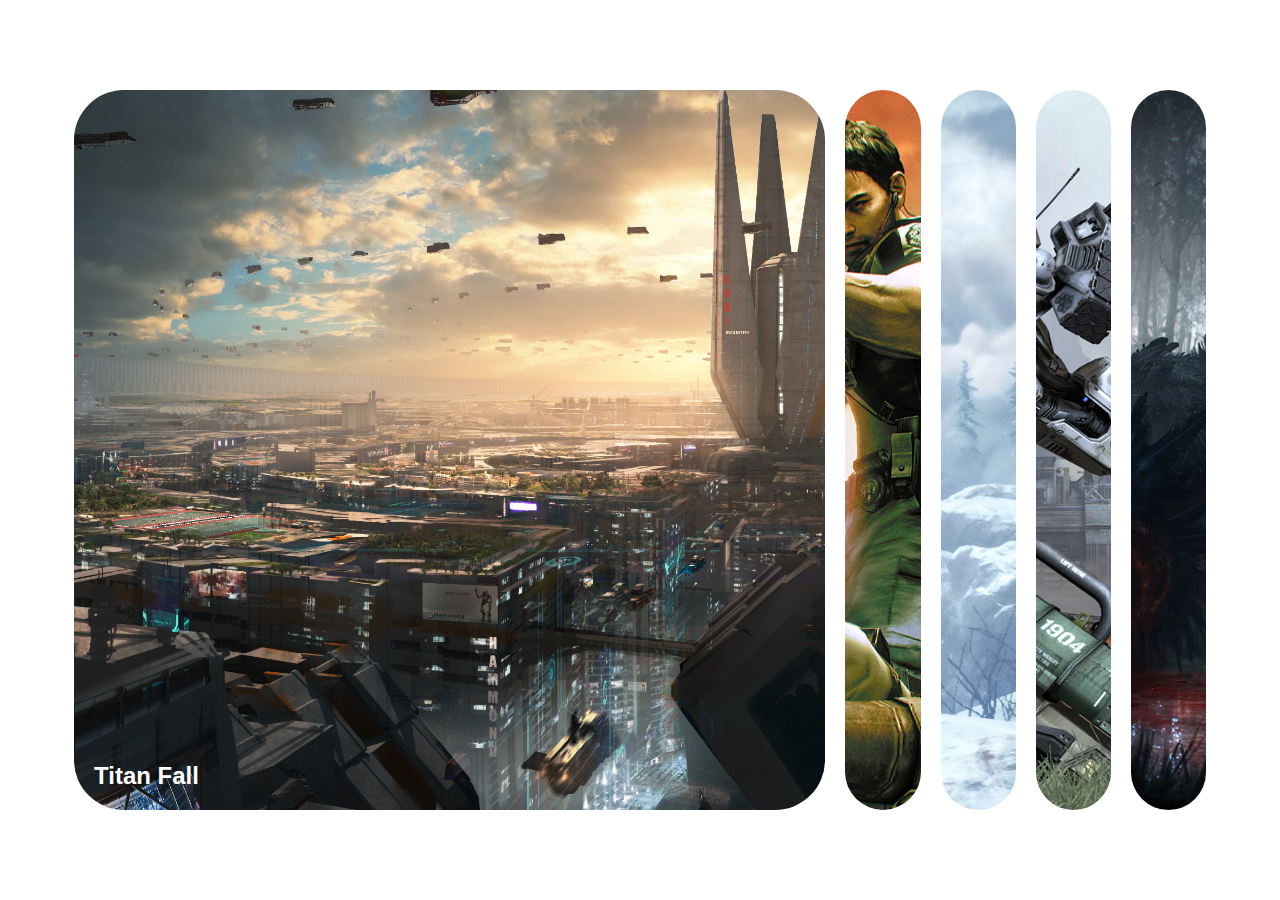
<file: Expanding Cards/index.html>
<!DOCTYPE html>
<html lang="en">
  <head>
    <meta charset="UTF-8" />
    <meta http-equiv="X-UA-Compatible" content="IE=edge" />
    <meta name="viewport" content="width=device-width, initial-scale=1.0" />
    <link
      rel="stylesheet"
      href="https://cdnjs.cloudflare.com/ajax/libs/font-awesome/6.1.1/css/all.min.css"
      integrity="sha512-KfkfwYDsLkIlwQp6LFnl8zNdLGxu9YAA1QvwINks4PhcElQSvqcyVLLD9aMhXd13uQjoXtEKNosOWaZqXgel0g=="
      crossorigin="anonymous"
      referrerpolicy="no-referrer"
    />
    <link rel="favicon" href="favi.ico" type="image/x-icon">
    <link rel="stylesheet" href="style.css" />
    <title>Expanding Cards</title>
  </head>
  <body>

    <div class="container">
      <div class="panel active" style="background-image: url(./img/1.jpg)">
        <h3>Titan Fall</h3>
      </div>

      <div class="panel" style="background-image: url(./img/2.jpg)">
        <h3>Resident Evil 5</h3>
      </div>

      <div class="panel" style="background-image: url(./img/3.jpg)">
        <h3>Tomb Raider</h3>
      </div>

      <div class="panel" style="background-image: url(./img/4.jpg)">
        <h3>Titan Fall</h3>
      </div>

      <div class="panel" style="background-image: url(./img/5.jpg)">
        <h3>Witcher</h3>
      </div>
    </div>

    <script src="script.js"></script>
  </body>
</html>
</file>
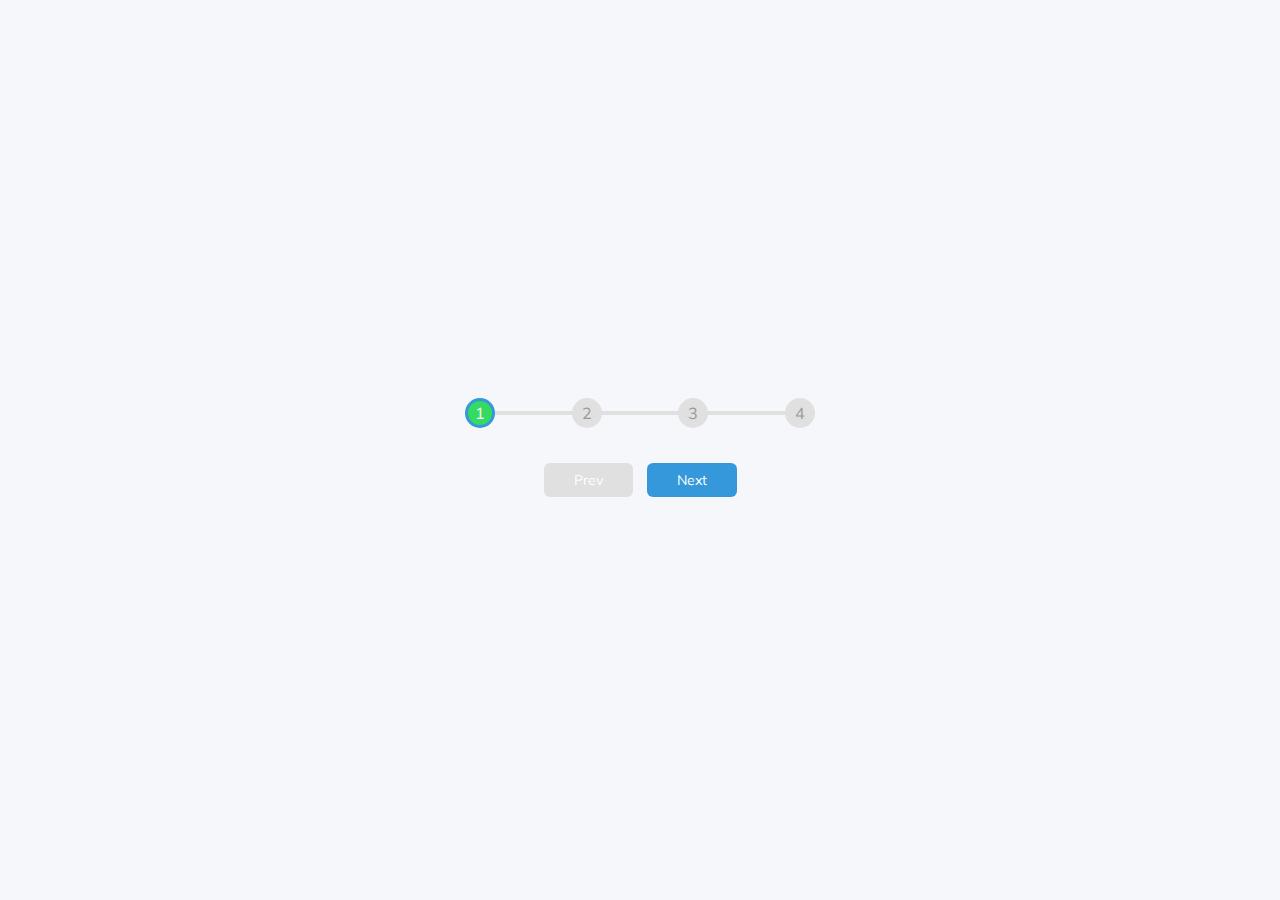
<file: Progress Steps/index.html>
<!DOCTYPE html>
<html lang="en">
<head>
    <meta charset="UTF-8">
    <meta http-equiv="X-UA-Compatible" content="IE=edge">
    <meta name="viewport" content="width=device-width, initial-scale=1.0">
    <link rel="stylesheet" href="https://cdnjs.cloudflare.com/ajax/libs/font-awesome/6.1.1/css/all.min.css" integrity="sha512-KfkfwYDsLkIlwQp6LFnl8zNdLGxu9YAA1QvwINks4PhcElQSvqcyVLLD9aMhXd13uQjoXtEKNosOWaZqXgel0g==" crossorigin="anonymous" referrerpolicy="no-referrer" />
    <link rel="stylesheet" href="style.css">
    <link rel="shortcut icon" href="https://img.icons8.com/fluency/48/undefined/internet.png" type="image/x-icon">
    <title>Progress Steps</title>
</head>
<body>
    <div class="container">
        <div class="progress-container">
            <div class="progress" id="progress"></div>
            <div class="circle active">1</div>
            <div class="circle">2</div>
            <div class="circle">3</div>
            <div class="circle">4</div>
        </div>

        <button class="btn" id="prev" disabled>Prev</button>
        <button class="btn" id="next">Next</button>
    </div>
    
    <script src="script.js"></script>
</body>
</html>
</file>
<file: Expanding Cards/style.css>
@import url("https://fonts.googleapis.com/css2?family=Muli&display=swap");

* {
  box-sizing: border-box;
}

body {
  font-family: "Roboto", sans-serif;
  display: flex;
  flex-direction: column;
  align-items: center;
  justify-content: center;
  height: 100vh;
  overflow: hidden;
  margin: 0;
}

.container{
  display: flex;
  width: 90vw;
}

.panel{
  background-size: auto 100%;
  background-position: center;
  background-repeat: no-repeat;
  height: 80vh;
  border-radius: 50px;
  color: white;
  flex: 0.5;
  margin: 10px;
  position: relative;
  transition: flex 0.7s ease-in;
}

.panel h3{
  font-size: 24px;
  position: absolute;
  bottom: 20px;
  left: 20px;
  margin: 0;
  opacity: 0;
}

.panel.active{
  flex: 5;
}

.panel.active h3{
  opacity: 1;
  transition: opacity 0.3s ease-in 0.4s;
}

@media(max-width:480px){
  .container{
    width: 100vw;
  }

  .panel:nth-of-type(4),.panel:nth-of-type(4){
    display: none;
  }
}
</file>
<file: Progress Steps/style.css>
@import url("https://fonts.googleapis.com/css2?family=Muli&display=swap");

:root{
  --line-border-fill:#3498db;
  --line-border-empty:#e0e0e0;
}

* {
  box-sizing: border-box;
}

body {
  background-color: #f6f7fb;
  font-family: "Muli", sans-serif;
  display: flex;
  flex-direction: column;
  align-items: center;
  justify-content: center;
  height: 100vh;
  overflow: hidden;
  margin: 0;
}

.container {
  text-align: center;
}

.progress-container {
  display: flex;
  justify-content: space-between;
  position: relative;
  margin-bottom: 30px;
  max-width: 100%;
  width: 350px;
}

.progress-container::before{
  content: '';
  background-color: var(--line-border-empty);
  position: absolute;
  top: 50%;
  left: 0%;
  transform: translateY(-50%);
  height: 4px;
  width: 100%;
  z-index: -1;
} 

.progress{
  background-color: var(--line-border-fill);
  position: absolute;
  top: 50%;
  left: 0;
  transform: translateY(-50%);
  height: 4px;
  width: 0%;
  z-index: -1;
  transition: 0.4s ease;
}

.circle{
  background-color: var(--line-border-empty);
  color: #999;
  border-radius: 50%;
  height: 30px;
  width: 30px;
  display: flex;
  align-items: center;
  justify-content: center;
  border: 3px solid var(--line-border-empty);
  transition: .4s ease;
}

.circle.active{
  border-color: var(--line-border-fill);
  background-color: #34db60;
  color: white;
}

.btn {
  background-color: var(--line-border-fill);
  color: #fff;
  border: 0;
  border-radius: 6px;
  cursor: pointer;
  font-family: inherit;
  padding: 8px 30px;
  margin: 5px;
  font-size: 14px;
}

.btn:active {
  transform: scale(0.98);
}

.btn:disabled {
  background-color: var(--line-border-empty);
  cursor: not-allowed;
}
</file>
